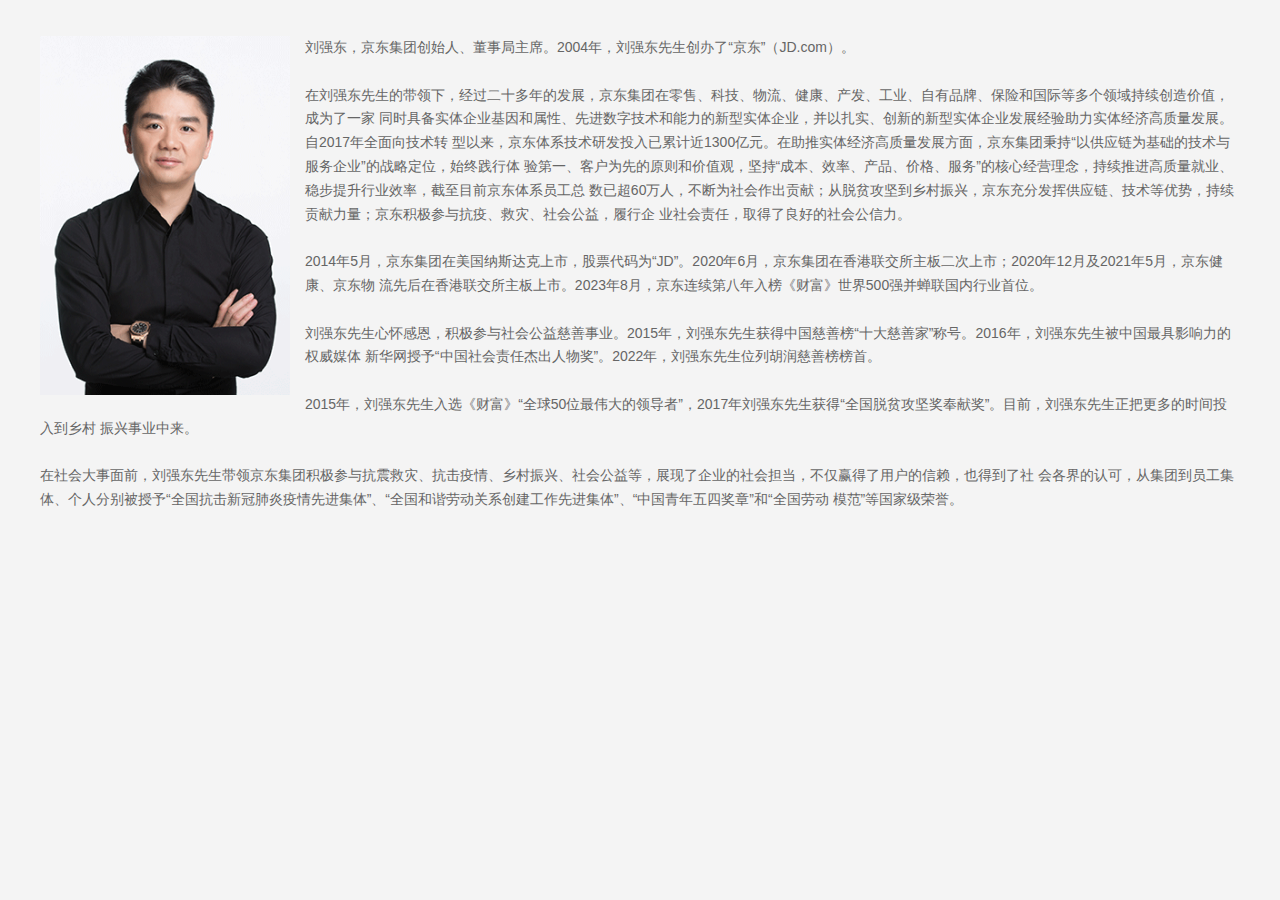
<file: founder.html>
<!DOCTYPE html>

<head lang="en">
    <meta charset="utf-8" />
    <title>企业创始人</title>
    <style>
        /* 设置页面的最大宽度，并居中显示 */
        body {
            
            max-width: 1200px; /* 最大宽度为 1200px */
            margin: 0 auto; /* 居中 */
            padding: 20px; /* 页面内边距 */
            background-color: #f4f4f4; /* 设置背景色 */
            font-family: Arial, sans-serif;
            line-height: 1.7; /* 设置行高 */
        }
        img {
            float: left;
            /* 使图片左浮动 */
            margin-right: 15px;
            /* 设置图片与文字之间的间距 */
            margin-bottom: 10px;
            /* 设置图片下方与文字的间距 */
            max-width: 250px; /* 限制图片宽度 */
            height: auto; /* 保持图片的宽高比 */
        }
    </style>
</head>

<body>
    <p>
        <image src="image/创始人照片.png" alt="刘强东创始人照片" />
    <p style="font-size: 14px;
    color: #666;line-height: 1.7;"> 刘强东，京东集团创始人、董事局主席。2004年，刘强东先生创办了“京东”（JD.com）。<br><br>
        在刘强东先生的带领下，经过二十多年的发展，京东集团在零售、科技、物流、健康、产发、工业、自有品牌、保险和国际等多个领域持续创造价值，成为了一家
        同时具备实体企业基因和属性、先进数字技术和能力的新型实体企业，并以扎实、创新的新型实体企业发展经验助力实体经济高质量发展。自2017年全面向技术转
        型以来，京东体系技术研发投入已累计近1300亿元。在助推实体经济高质量发展方面，京东集团秉持“以供应链为基础的技术与服务企业”的战略定位，始终践行体
        验第一、客户为先的原则和价值观，坚持“成本、效率、产品、价格、服务”的核心经营理念，持续推进高质量就业、稳步提升行业效率，截至目前京东体系员工总
        数已超60万人，不断为社会作出贡献；从脱贫攻坚到乡村振兴，京东充分发挥供应链、技术等优势，持续贡献力量；京东积极参与抗疫、救灾、社会公益，履行企
        业社会责任，取得了良好的社会公信力。<br><br>
        2014年5月，京东集团在美国纳斯达克上市，股票代码为“JD”。2020年6月，京东集团在香港联交所主板二次上市；2020年12月及2021年5月，京东健康、京东物
        流先后在香港联交所主板上市。2023年8月，京东连续第八年入榜《财富》世界500强并蝉联国内行业首位。<br><br>
        刘强东先生心怀感恩，积极参与社会公益慈善事业。2015年，刘强东先生获得中国慈善榜“十大慈善家”称号。2016年，刘强东先生被中国最具影响力的权威媒体
        新华网授予“中国社会责任杰出人物奖”。2022年，刘强东先生位列胡润慈善榜榜首。<br><br>
        2015年，刘强东先生入选《财富》“全球50位最伟大的领导者”，2017年刘强东先生获得“全国脱贫攻坚奖奉献奖”。目前，刘强东先生正把更多的时间投入到乡村
        振兴事业中来。<br><br>
        在社会大事面前，刘强东先生带领京东集团积极参与抗震救灾、抗击疫情、乡村振兴、社会公益等，展现了企业的社会担当，不仅赢得了用户的信赖，也得到了社
        会各界的认可，从集团到员工集体、个人分别被授予“全国抗击新冠肺炎疫情先进集体”、“全国和谐劳动关系创建工作先进集体”、“中国青年五四奖章”和“全国劳动
        模范”等国家级荣誉。</p>
    </p>
</body>
</file>
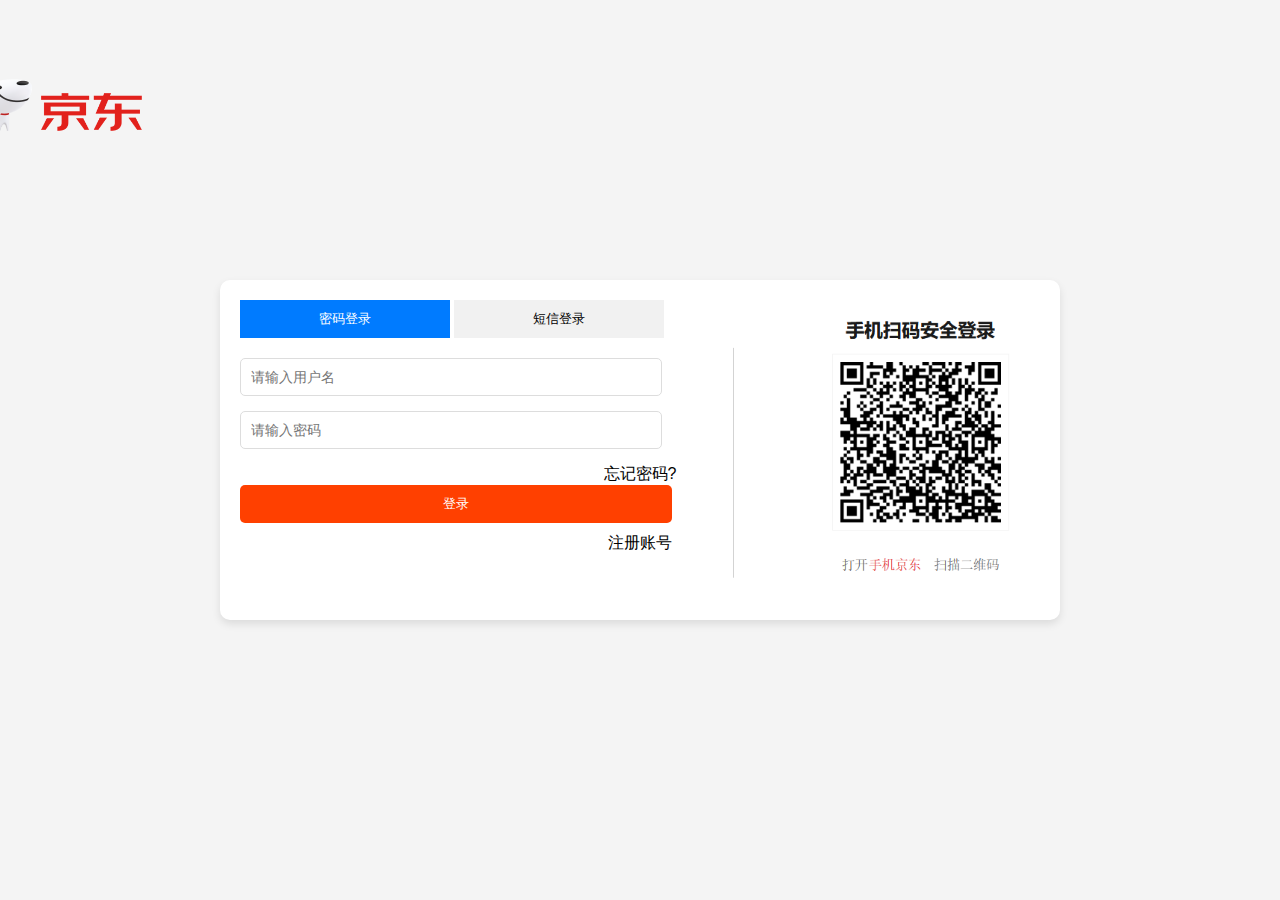
<file: login.html>
<!DOCTYPE html>
<html lang="zh">
<head>
    <meta charset="UTF-8">
    <meta name="viewport" content="width=device-width, initial-scale=1.0">
    <title>登录页面</title>
    <style>
        body {
            font-family: Arial, sans-serif;
            background-color: #f4f4f4;
            margin: 0;
            padding: 0;
            display: flex;
            justify-content: center;
            align-items: center;
            height: 100vh;
        }

        .login-container {
            background-color: white;
            width: 800px;
            height: 300px; 
            border-radius: 10px;
            box-shadow: 0 4px 8px rgba(0, 0, 0, 0.1);
            padding: 20px;
            position: relative;/* 使图片可以相对于容器定位 */
        }

        .tab-buttons {
            
            justify-content: space-around;
            margin-bottom: 20px;

        }

        .tab-buttons button {
            
            padding: 10px;
            background-color: #f1f1f1;
            border: none;
            cursor: pointer;
            width: 210px;
        }

        .tab-buttons button.active {
            background-color: #007bff;
            color: white;
            
        }

        .login-box {
            display: none;
        }

        .login-box.active {
            display: block;
        }

        .input-group {
            margin-bottom: 15px;
        }

        .input-group input {
            width: 50%;
            padding: 10px;
            border: 1px solid #ddd;
            border-radius: 5px;
            font-size: 14px;
        }

        .submit-btn {
            width: 54%;
            padding: 10px;
            background-color: #ff4000;
            color: white;
            border: none;
            border-radius: 5px;
            cursor: pointer;
        }

        .submit-btn:hover {
            background-color: #3732c8;
        }

        .forgot-password {
            text-align: center;
            margin-top: 10px;
        }

        .forgot-password a {
            color: #000000;
            text-decoration: none;
        }

        .forgot-password a:hover {
            text-decoration: underline;
        }
        /* 调整图片的样式 */
        .saoma-img {
            position: absolute;
            bottom: 20px; /* 将图片定位到容器底部，距离底部20px */
            height: 300px; /* 控制图片的大小 */
            left: 480px;
            width: auto;
            top: 20px;
        }
    </style>
</head>
<body>
    <div style="position: relative;">
        <img src="image/jd.png" alt="example image" style="position: absolute; top: -380px; left: -300px; width: 260px; height: 70px;">
    </div>

    <div class="login-container">
        <!-- Tab 键更换页面 -->
        <div class="tab-buttons">
            <button class="active" id="password-tab">密码登录</button>
            <button id="sms-tab">短信登录</button>
        </div>

        <!-- 密码输入 -->
        <div class="login-box active" id="password-login">
            <div class="input-group">
                <input type="text" id="username" placeholder="请输入用户名" />
                <div id="username-error" class="error-message"></div>
            </div>
            <div class="input-group">
                <input type="password" id="password" placeholder="请输入密码" />
                <div id="password-error" class="error-message"></div>
            </div>
            <div class="forgot-password">
                <a href="#">忘记密码?</a>
            </div>
            <button class="submit-btn" onclick="validateLogin()">登录</button>
            <div class="forgot-password">
                <a href="register.html">注册账号</a>
            </div>
        </div>

        <!-- 验证码登录的页面 -->
        <div class="login-box" id="sms-login">
            <div class="input-group">
                <input type="text" id="phone" placeholder="请输入手机号码" />
                <div id="phone-error" class="error-message"></div>
            </div>
            <div class="input-group">
                <input type="text" id="sms-code" placeholder="请输入验证码" />
                <div id="sms-code-error" class="error-message"></div>
            </div>
            <button class="submit-btn" onclick="validateSmsLogin()">登录</button>
            <div class="forgot-password">
                <a href="#">重发验证码</a>
            </div>
        </div>
        <img src="image/login/saoma.jpg" alt="扫码图片" class="saoma-img">
    </div>
    
    <script>
        // JavaScript交换页面
        
        document.getElementById('password-tab').addEventListener('click', function() {
            document.getElementById('password-login').classList.add('active');
            document.getElementById('sms-login').classList.remove('active');
            this.classList.add('active');
            document.getElementById('sms-tab').classList.remove('active');
        });

        document.getElementById('sms-tab').addEventListener('click', function() {
            document.getElementById('sms-login').classList.add('active');
            document.getElementById('password-login').classList.remove('active');
            this.classList.add('active');
            document.getElementById('password-tab').classList.remove('active');
        });

        //验证部分的代码：
        // 用户名验证：不能为空，6-8位，包含字符和数字
        function validateUsername(username) {
            const regex = /^(?=.*[A-Za-z])(?=.*\d)[A-Za-z\d]{6,8}$/;
            return regex.test(username);
        }

        // 密码验证：不能为空，6-10位，包含字符、数字和特殊字符
        function validatePassword(password) {
            const regex = /^(?=.*[A-Za-z])(?=.*\d)(?=.*[!@#$%^&*])[A-Za-z\d!@#$%^&*]{6,10}$/;
            return regex.test(password);
        }

        // 手机号验证：11位，以13、14、15、16、17、18、19开头
        function validatePhone(phone) {
            const regex = /^(13|14|15|16|17|18|19)\d{9}$/;
            return regex.test(phone);
        }

        // 邮箱验证：不能为空，必须包含@和.
        function validateEmail(email) {
            const regex = /^[a-zA-Z0-9._-]+@[a-zA-Z0-9.-]+\.[a-zA-Z]{2,}$/;
            return regex.test(email);
        }

        // 短信验证码验证：6位数字
        function validateSmsCode(code) {
            const regex = /^\d{6}$/;
            return regex.test(code);
        }

        // 错误信息显示
        function showErrorMessage(elementId, message) {
            const errorElement = document.getElementById(elementId);
            errorElement.textContent = message;
            errorElement.style.color = 'red';
        }

        // 清除错误信息
        function clearErrorMessage(elementId) {
            const errorElement = document.getElementById(elementId);
            errorElement.textContent = '';
        }

        // 登录验证（密码登录）
        function validateLogin() {
            const username = document.getElementById('username').value;
            const password = document.getElementById('password').value;
            let isValid = true;

            // 清除之前的错误信息
            clearErrorMessage('username-error');
            clearErrorMessage('password-error');

            // 验证用户名
            if (!validateUsername(username)) {
                showErrorMessage('username-error', '用户名不能为空，且必须是6-8位，包含字母和数字');
                isValid = false;
            }

            // 验证密码
            if (!validatePassword(password)) {
                showErrorMessage('password-error', '密码不能为空，且必须包含字母、数字和特殊字符');
                isValid = false;
            }

            return isValid;
        }

        // 验证验证码登录
        function validateSmsLogin() {
            const phone = document.getElementById('phone').value;
            const smsCode = document.getElementById('sms-code').value;
            let isValid = true;

            // 清除之前的错误信息
            clearErrorMessage('phone-error');
            clearErrorMessage('sms-code-error');

            // 验证手机号
            if (!validatePhone(phone)) {
                showErrorMessage('phone-error', '手机号必须是11位，并且以13,14,15,16,17,18,19开头');
                isValid = false;
            }

            // 验证短信验证码
            if (!validateSmsCode(smsCode)) {
                showErrorMessage('sms-code-error', '验证码必须是6位数字');
                isValid = false;
            }

            return isValid;
        }
    </script>
</body>

</html>
</file>
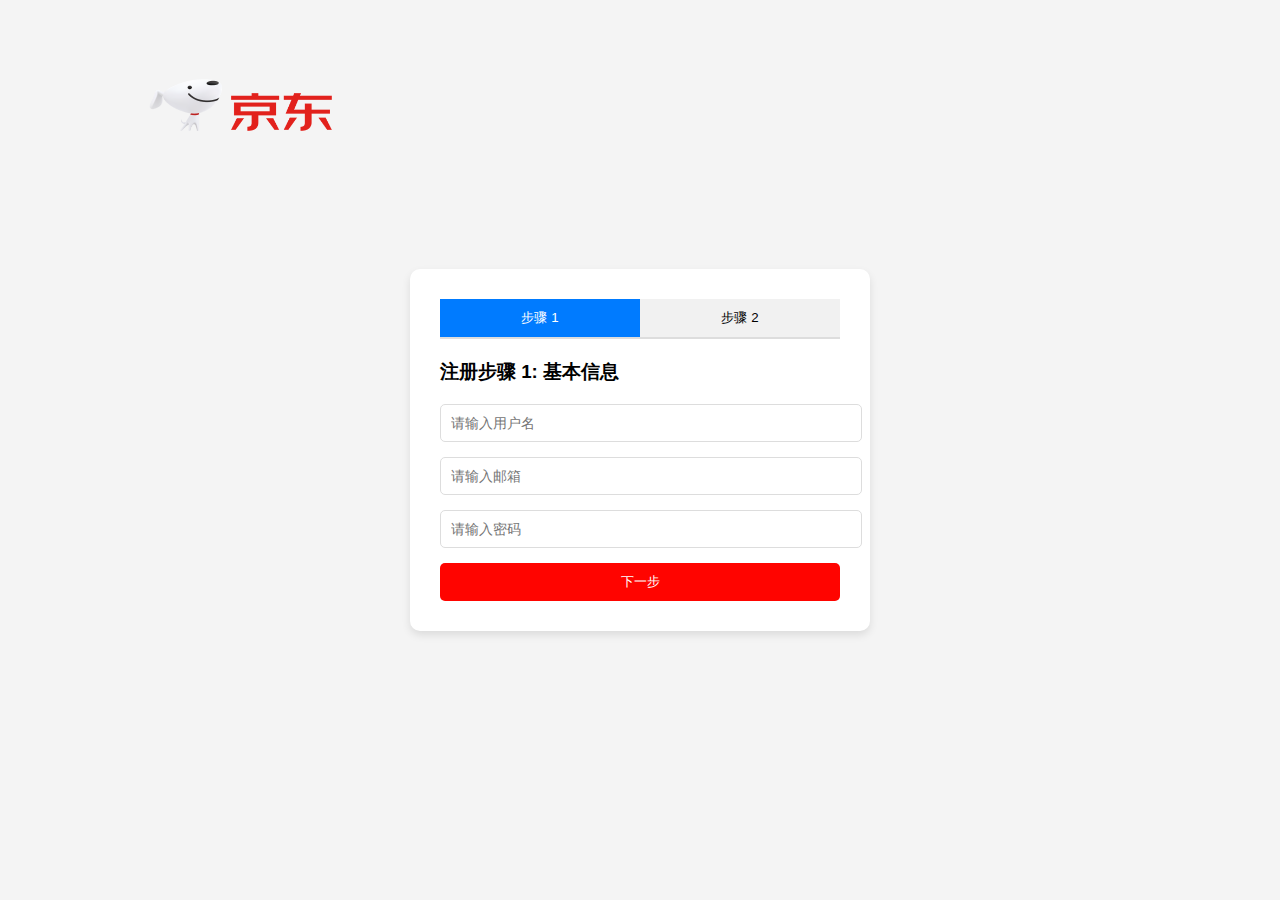
<file: register.html>
<!DOCTYPE html>
<html lang="zh">
<head>
    <meta charset="UTF-8">
    <meta name="viewport" content="width=device-width, initial-scale=1.0">
    <title>注册页面</title>
    <style>
        body {
            font-family: Arial, sans-serif;
            background-color: #f4f4f4;
            margin: 0;
            padding: 0;
            display: flex;
            justify-content: center;
            align-items: center;
            height: 100vh;
        }

        .register-container {
            background-color: white;
            width: 400px;
            border-radius: 10px;
            box-shadow: 0 4px 8px rgba(0, 0, 0, 0.1);
            padding: 30px;
        }

        .step-buttons {
            display: flex;
            justify-content: space-around;
            margin-bottom: 20px;
            border-bottom: 2px solid #ddd;
        }

        .step-buttons button {
            flex: 1;
            padding: 10px;
            background-color: #f1f1f1;
            border: none;
            cursor: pointer;
        }

        .step-buttons button.active {
            background-color: #007bff;
            color: white;
        }

        .step-box {
            display: none;
        }

        .step-box.active {
            display: block;
        }

        .input-group {
            margin-bottom: 15px;
        }

        .input-group input {
            width: 100%;
            padding: 10px;
            border: 1px solid #ddd;
            border-radius: 5px;
            font-size: 14px;
        }

        .submit-btn {
            width: 100%;
            padding: 10px;
            background-color: #ff0400;
            color: white;
            border: none;
            border-radius: 5px;
            cursor: pointer;
        }

        .submit-btn:hover {
            background-color: #6414f7;
        }

        .terms-checkbox {
            margin-top: 10px;
        }

        .terms-checkbox input {
            margin-right: 10px;
        }
    </style>
</head>
<body>
    <div style="position: relative;">
        <img src="image/jd.png" alt="example image" style="position: absolute; top: -380px; left: -300px; width: 260px; height: 70px;">
        
    </div>
    <div class="register-container">
        <!-- 关于步骤的安牛-->
        <div class="step-buttons">
            <button class="active" id="step1-tab">步骤 1</button>
            <button id="step2-tab">步骤 2</button>
        </div>

        <!-- 注册 -->
        <div class="step-box active" id="step1">
            <h3>注册步骤 1: 基本信息</h3>
            <div class="input-group">
                <input type="text" id="username" placeholder="请输入用户名" required />
                <div id="username-error" class="error-message"></div>
            </div>
            <div class="input-group">
                <input type="email" id="email" placeholder="请输入邮箱" required />
                <div id="email-error" class="error-message"></div>
            </div>
            <div class="input-group">
                <input type="password" id="password" placeholder="请输入密码" required />
                <div id="password-error" class="error-message"></div>
            </div>
            <button class="submit-btn" id="next-btn">下一步</button>
        </div>

        <!-- 个人信息，步骤二 -->
        <div class="step-box" id="step2">
            <h3>注册步骤 2: 手机号码验证</h3>
            <div class="input-group">
                <input type="text" id="phone" placeholder="请输入手机号码" required />
                <div id="phone-error" class="error-message"></div>
            </div>
            <div class="input-group">
                <input type="text" id="address" placeholder="请输入地址" />
            </div>
            <div class="terms-checkbox">
                <input type="checkbox" id="terms" required />
                <label for="terms">我同意《服务条款》</label>
                <div id="terms-error" class="error-message"></div>
            </div>
            <button class="submit-btn" id="complete-btn">完成注册</button>
        </div>
    </div>


    <script>
                // JavaScript更换页面
        document.getElementById('step1-tab').addEventListener('click', function() {
            document.getElementById('step1').classList.add('active');
            document.getElementById('step2').classList.remove('active');
            this.classList.add('active');
            document.getElementById('step2-tab').classList.remove('active');
        });

        document.getElementById('step2-tab').addEventListener('click', function() {
            document.getElementById('step2').classList.add('active');
            document.getElementById('step1').classList.remove('active');
            this.classList.add('active');
            document.getElementById('step1-tab').classList.remove('active');
        });

        //
        // 获取元素
        const nextBtn = document.getElementById('next-btn');
        const step1 = document.getElementById('step1');
        const step2 = document.getElementById('step2');
        const step1Tab = document.getElementById('step1-tab');
        const step2Tab = document.getElementById('step2-tab');




        // 切换步骤
        document.getElementById('next-btn').addEventListener('click', function(event) {
            if (!validateStep1()) {
                event.preventDefault(); // 阻止跳转到步骤2
                return;
            }
            // 如果验证通过，切换到步骤2
            document.getElementById('step1').classList.remove('active');
            document.getElementById('step2').classList.add('active');
            document.getElementById('step1-tab').classList.remove('active');
            document.getElementById('step2-tab').classList.add('active');
            //还要禁止步骤一按钮
            step1Tab.disabled = true;
        });


        // 完成注册
        document.getElementById('complete-btn').addEventListener('click', function() {
            if (validateStep2()) {
            // 注册成功
                alert('恭喜你已经注册成功，可以购物了！');
            // 关闭注册页面
                document.querySelector('.register-container').style.display = 'none';
            }
        });


        //验证部分
        // 验证用户名（支持汉字，字母，数字，6-12位）
        function validateUsername(username) {
            const regex = /^[a-zA-Z0-9\u4e00-\u9fa5]{6,12}$/;
            return regex.test(username);
        }

        // 验证邮箱
        function validateEmail(email) {
            const regex = /^[a-zA-Z0-9._%+-]+@[a-zA-Z0-9.-]+\.[a-zA-Z]{2,}$/;
            return regex.test(email);
        }

        // 验证密码（包含字母、数字和特殊字符，6-12位）
        function validatePassword(password) {
            const regex = /^(?=.*[A-Za-z])(?=.*\d)(?=.*[!@#$%^&*])[A-Za-z\d!@#$%^&*]{6,12}$/;
            return regex.test(password);
        }

        // 验证手机号码（11位，支持中国常见手机号段）
        function validatePhone(phone) {
            const regex = /^(13|14|15|16|17|18|19)\d{9}$/;
            return regex.test(phone);
        }

        // 验证步骤1
        function validateStep1() {
            let isValid = true;

            // 清除错误信息
            clearErrorMessages();

            const username = document.getElementById('username').value;
            const email = document.getElementById('email').value;
            const password = document.getElementById('password').value;

            // 验证用户名
            if (!validateUsername(username)) {
                showErrorMessage('username-error', '用户名应为6-12个字符，支持字母、数字和汉字');
                isValid = false;
            }

            // 验证邮箱
            if (!validateEmail(email)) {
                showErrorMessage('email-error', '请输入有效的邮箱地址');
                isValid = false;
            }

            // 验证密码
            if (!validatePassword(password)) {
                showErrorMessage('password-error', '密码必须包含字母、数字和特殊字符，且长度在6-12位之间');
                isValid = false;
            }

            return isValid;
        }

        // 验证步骤2
        function validateStep2() {
            let isValid = true;

            // 清除错误信息
            clearErrorMessages();

            const phone = document.getElementById('phone').value;
            const terms = document.getElementById('terms').checked;

            // 验证手机号码
            if (!validatePhone(phone)) {
                showErrorMessage('phone-error', '请输入有效的手机号码');
                isValid = false;
            }

            // 验证同意条款
            if (!terms) {
                showErrorMessage('terms-error', '必须同意《服务条款》才能继续注册');
                isValid = false;
            }

            return isValid;
        }

        // 显示错误信息
        function showErrorMessage(elementId, message) {
            const errorElement = document.getElementById(elementId);
            errorElement.textContent = message;
            errorElement.style.color = 'red';
        }

        // 清除所有错误信息
        function clearErrorMessages() {
            const errorElements = document.querySelectorAll('.error-message');
            errorElements.forEach(function(element) {
                element.textContent = '';
            });
        }
    </script>
</body>
</html>
</file>
